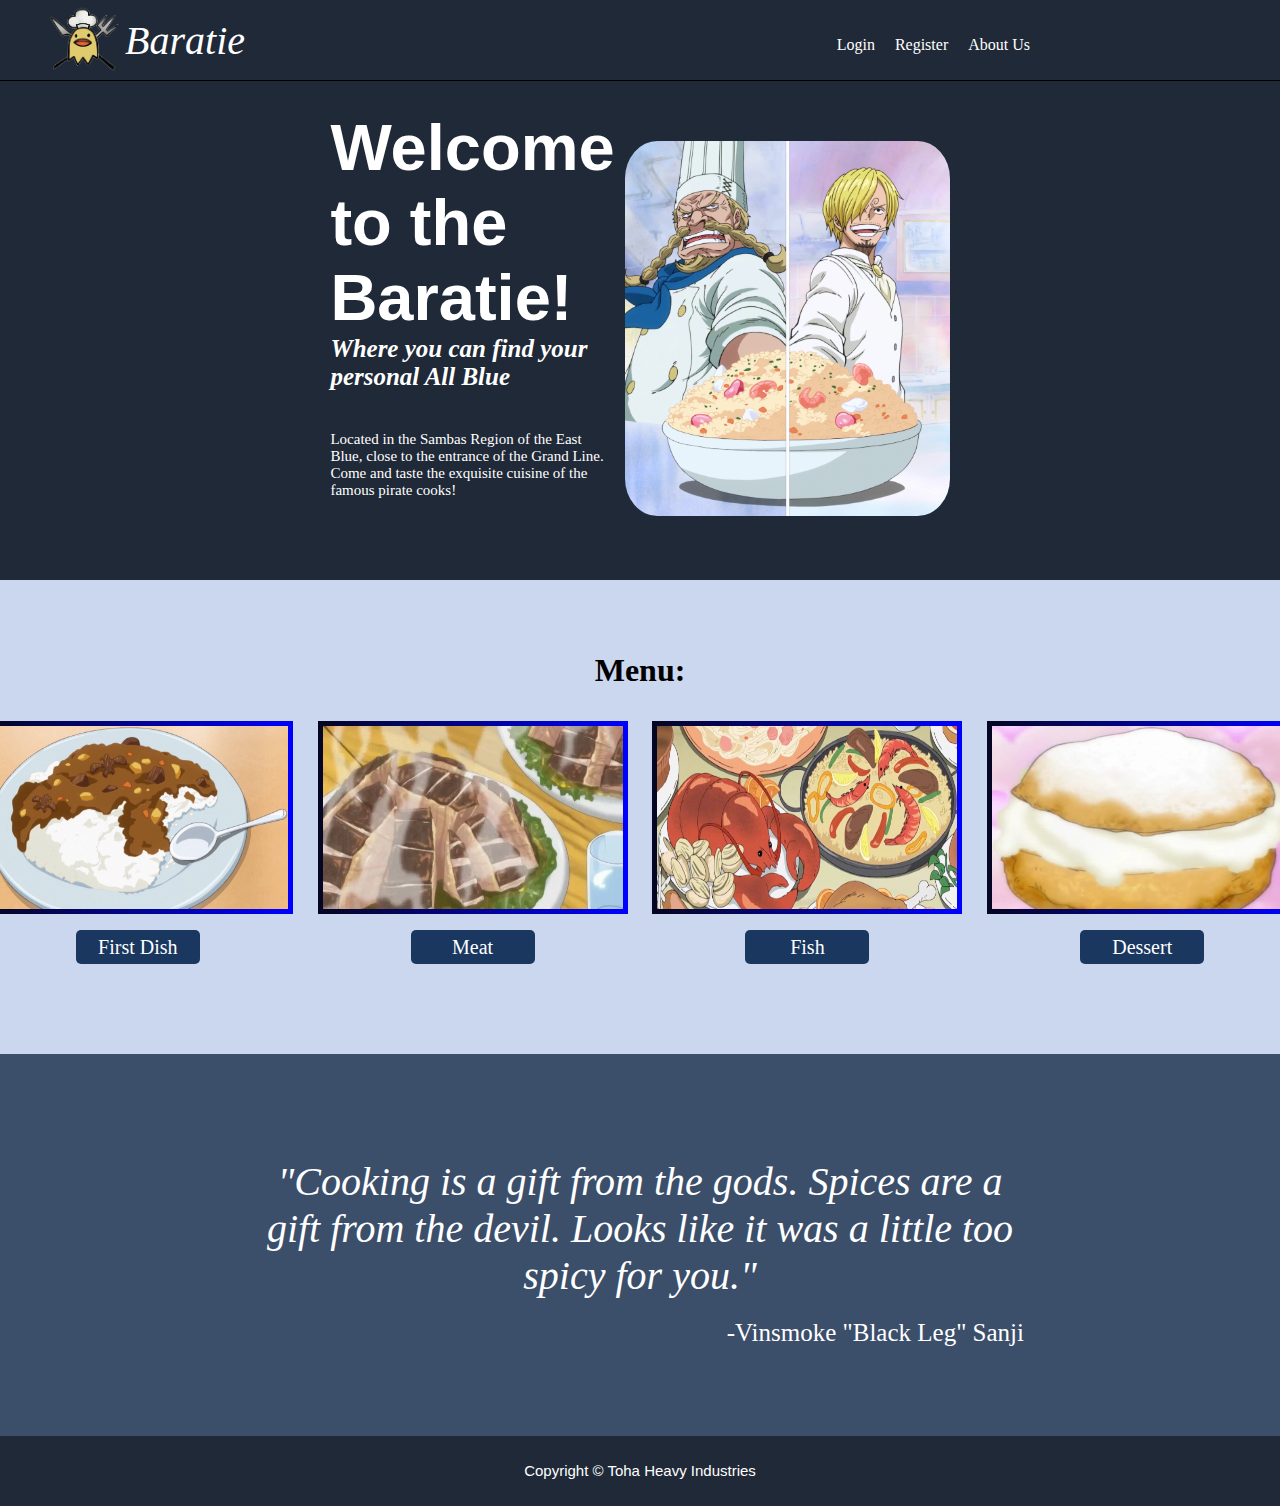
<file: index.html>
<!DOCTYPE html>
<html>
<head>
    <link rel="stylesheet" href="index.css">
<title>Baratie - To Find the All-Blue!</title>
</head>
<body>

    <div class="header">
        <div class="logo-container">
            <img class="logo-pic" src="img/cook-pirates-logo.png">
            <p class="logo-sign">Baratie</p>
        </div>
        <div class="header-list">
            <ul>
                <a href="maintainance.html"><li>Login</li></a> 
                <a href="maintainance.html"><li>Register</li></a>
                <a href="maintainance.html"><li>About Us</li></a>
            </ul>
        </div>
    </div>

    <div class="body">
        <div class="container">
                <div class="container-sign">
                    <h1>Welcome to the Baratie!</h1>
                    <h3>Where you can find your personal All Blue</h3>
                    <p>Located in the Sambas Region of the East Blue, close to the entrance of the Grand Line. Come and taste the exquisite cuisine of the famous pirate cooks!</p>
                    
                </div>
                <div class="container-img">
                    <img class="img" src="img/Sanji_and_Zeff_Cooking.png">
                </div>
        </div>
    </div>

    <div class="dish-body">
        <div class="container">
            <h1>Menu:</h1>
            <div class="dishes-row">
                
                
                <div class="first-dish-container">
                    <div class="first-dish">
                        <a href="maintainance.html">
                            <img class="rice-pic" src="img/Rice.png">
                        </a>
                    </div>
                        <a href="maintainance.html" class="button">First Dish</a>
                </div>
                <div class="meat-container">
                    <div class="meat">
                        <a href="maintainance.html">
                            <img class="meat-pic" src="img/Meat.png">
                        </a>
                    </div>
                    <a href="maintainance.html" class="button">Meat</a>
                </div>
                <div class="fish-container">
                    <div class="fish">
                        <img class="fish-pic" src="img/Fish.png">
                    </div>
                    <a href="maintainance.html" class="button">Fish</a>
                </div>
                <div class="dessert-container">
                    <div class="dessert">
                        <img class="dessert-pic" src="img/Dessert.png">
                    </div>
                    <a href="maintainance.html" class="button">Dessert</a>
                </div>
            </div>
        </div>
    </div>

    <div class="quote-body">
        <p class="quote-sanji">"Cooking is a gift from the gods. Spices are a gift from the devil. Looks like it was a little too spicy for you."</p>
        <p class="sign-sanji">-Vinsmoke "Black Leg" Sanji</p>
    </div>

    <div class="footer">
        <p>Copyright © Toha Heavy Industries</p>
    </div>

</body>
</html>
</file>
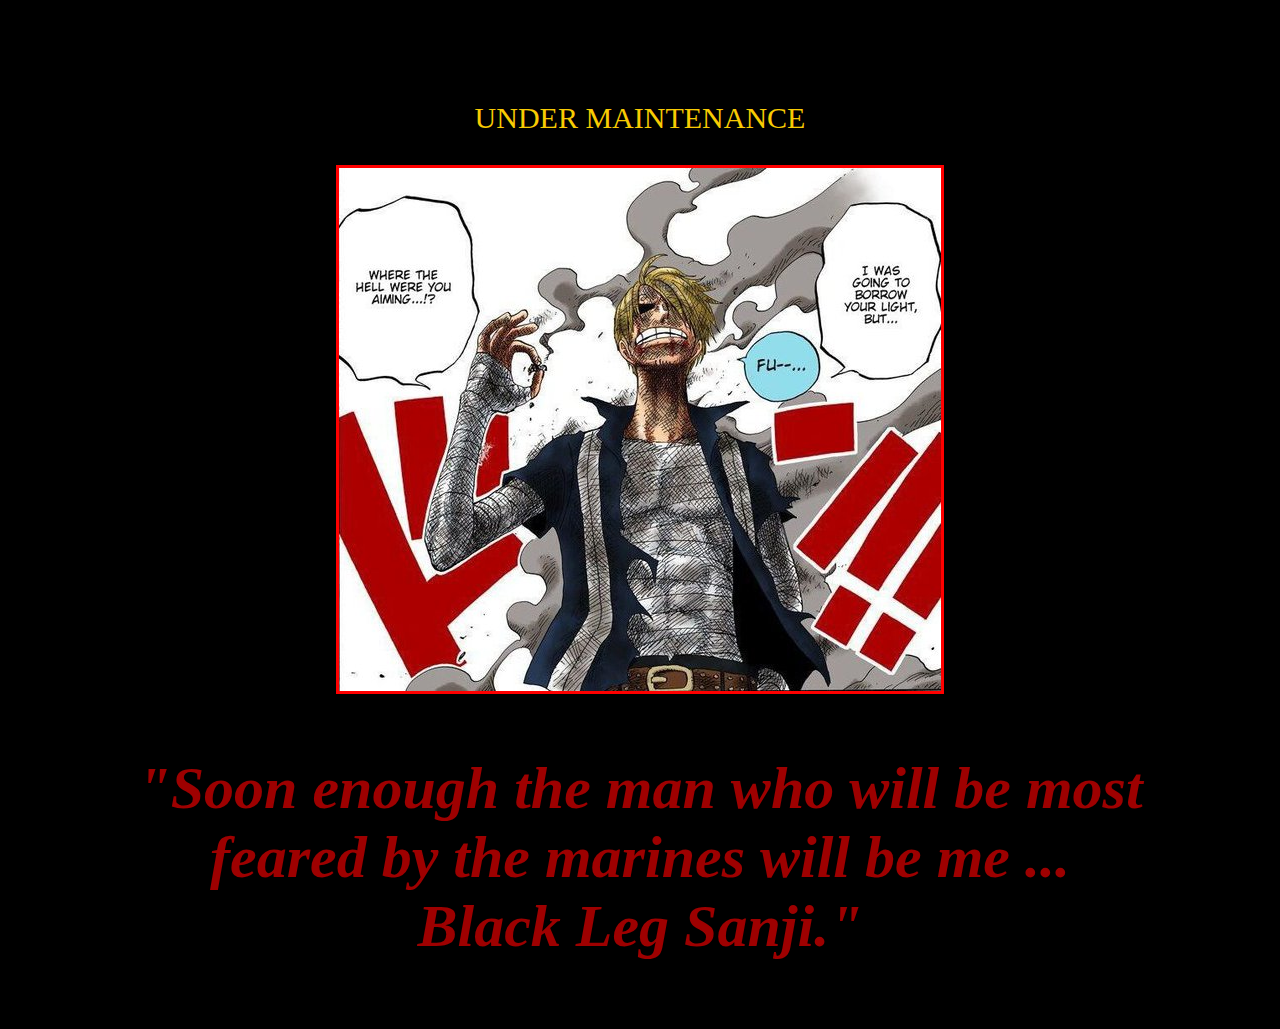
<file: maintainance.html>
<!DOCTYPE html>
<html>
<head>
    <link rel="stylesheet" href="maintenance.css">
<title>Baratie - To Find the All-Blue!</title>
</head>
<body>

<div class="maintenance-advise">
    <p>UNDER MAINTENANCE</p>
    <img src="img/Sanji.png">
    <p class="sanji-quote">"Soon enough the man who will be most feared by the marines will be me ... Black Leg Sanji."</p>
</div>

</body>
</html>
</file>
<file: index.css>
body{
    display: flex;
    flex-direction: column;
    margin: 0px;
}

a{
    text-decoration: none;
}

/* ----------------------------------------------------- */
/* HEADER */
.header{
    display: flex;
    flex-direction: row;
    background-color: #1F2937;
    justify-content: space-between;
    height: 40px;
    padding: 20px 0;
    border-bottom: 1px black solid;
    position: sticky;
    top: 0;
    z-index: 1;
}

    .logo-container{
        display: flex;
        flex-direction: row;
        align-items: center;
        padding: 0 40px;
        color: white;
    }

    .logo-pic{
        display: flex;
        justify-content: center;
        height: 70px;
        width: auto;
        padding: 5px;
    }

    .logo-sign{
        display: flex;
        justify-content: center;
        text-align: center;
        font-style: italic;
        font-size: 40px;
        
    }

    .header-list{
        padding: 0 250px;
        color: white;
    }

        .header-list ul{
            display: flex;
            flex-direction: row;
            gap: 20px;
            list-style: none;
        }

        .header-list a{
            color: white;
        }

        .header-list a:hover{
            color: rgb(1, 130, 194);;
        }

/* ----------------------------------------------------- */
/* BODY */

button{
    cursor: pointer;
}

.body{
    display: flex;
    justify-content: center;
    background-color: #1F2937;
}

 
    .container{
        display: flex;
        flex-direction: row;
        align-items: center;
        justify-content: center;
        gap: 10px;
        padding: 2% 30%;
    }

    .container-sign{
        display: flex;
        flex-direction: column;
        flex-grow: 2;
    }

        .container-sign h1, 
        .container-sign h3, 
        .container-sign p{
            color: rgb(255, 255, 255);
        }

        .container-sign h1{
            text-align: left;
            font-size: 65px;
            font-weight: bold;
            font-family: 'Lucida Sans', 'Lucida Sans Regular', 'Lucida Grande', 'Lucida Sans Unicode', Geneva, Verdana, sans-serif;
            margin-bottom: 0;
        }
    
        .container-sign h3{
            text-align: left;
            margin-top: 0px;
            font-style: italic;
            font-size: 25px;
        }

        .container-sign h1,
        .container-sign h3{
            position: relative;
            top: -40px;

        }

        .container-sign p{
        position: relative;
        top: -40px;
        text-align: left;
        font-family: cursive;
        font-size: 15px;
        }

        .container-sign-button-box{
            display: flex;
            flex-direction: row;
            justify-content: space-between;
            align-items: center;
            gap: 5px;
            padding: 0 20%;
        }

        .container-sign-button-box button{
          width: 100px;
          height: 35px;
          background-color: rgb(51, 138, 179);
          border-radius: 10px;
          color: white;
          font-weight: 700;
          border: 1px solid black;
        }

            .container-sign-button-box button:hover{
                background-color: rgb(2, 87, 129);
            }

    .container-img{
        flex-grow: 3;
    }

    .container-img img{
        height: auto;
        width: 325px;
        border-radius: 10%;

    }


/* ----------------------------------------------------- */
/* DISH BODY */

    .dish-body{
        background-color: rgb(202, 215, 238);
        padding-top: 2%;
        padding-bottom: 5%;
    }

    .dish-body .container{
        display: flex;
        flex-direction: column;
    }

    .dishes-row{
        display: flex;
        flex-direction: row;
        justify-content: center;
        gap: 2%;
        
    }

        .first-dish-container,
        .meat-container,
        .fish-container,
        .dessert-container{
            display: flex;
            flex-direction: column;
            align-items: center;
        }

            .first-dish-container .button,
            .meat-container .button,
            .fish-container .button,
            .dessert-container .button{
                height: 15%;
                width: 40%;
                margin-top: 5%;
                align-items: center;
                display: flex;
                justify-content: center;
                position: relative;
                border-radius: 5px;
                background-color: #19375f;
                color: white;
            }

            .first-dish-container button link{
                text-decoration: none;
            }

            .first-dish-container .button:hover,
            .meat-container .button:hover,
            .fish-container .button:hover,
            .dessert-container .button:hover{
                background-color: rgb(233, 233, 233);
                color: black;
                border: 1px solid black;
            }


        .dishes-row .first-dish,
        .dishes-row .meat,
        .dishes-row .fish,
        .dishes-row .dessert{
            overflow: hidden;
            border: 2px solid;
            border-image-slice: 1;
            border-image-source: linear-gradient(to left, blue, rgb(5, 5, 36));
            border-width: 5px;
        }


        .dishes-row p{
            text-align: center;
            font-size: 20px;
            
        }

        .dishes-row a{
            text-align: center;
            font-size: 20px;
            text-decoration: none;
            color: white;
        }


        .dishes-row img{
            object-fit: fill;
            width: 300px;
            height: 200px;
            transition: transform .5s ease;
            margin-bottom: -10px;
            
        }

        .dishes-row img:hover{
            overflow: hidden;
            transform: scale(1.1);
            -webkit-filter: brightness(0.5);
            filter: brightness(0.7);
            cursor: pointer;
        }


/* ----------------------------------------------------- */
/* QUOTE-BODY */

.quote-body{
    display: flex;
    flex-direction: column;
    padding: 5% 20%;
    background-color: #3b4f6b;
}

    .quote-sanji{
        font-size: 40px;
        font-family: 'Times New Roman', Times, serif;
        font-style: italic;
        text-align: center;
        margin-bottom: 20px;
        color: white;
    }

    .sign-sanji{
        font-size: 25px;
        text-align: right;
        margin-top: 0;
        color: white;
    }

/* ----------------------------------------------------- */
/* FOOTER */

.footer{
    display: flex;
    background-color: #1F2937;
    justify-content: center;
    padding: 0.9% 0;
}

    .footer p{
        color: white;
        font-family: Arial, Helvetica, sans-serif;
        font-size: 15px;
    }
</file>
<file: maintenance.css>
body{
    background-color: black;
}

.maintenance-advise{
    display: flex;
    flex-direction: column;
    justify-content: center;
    align-items: center;
    padding-top: 5%;
}

    .maintenance-advise p{
        color: rgb(248, 203, 3);
        font-size: 30px;
    }

    .maintenance-advise img{
        border: 3px solid red;
        height: fit-content;
        width: fit-content;
    }

    .maintenance-advise .sanji-quote{
        font-family: 'Times New Roman', Times, serif;
        font-style: italic;
        color: rgb(158, 0, 0);
        font-size: 60px;
        text-align: center;
        font-weight: 600;
        padding: 0 10%;
    }
</file>
